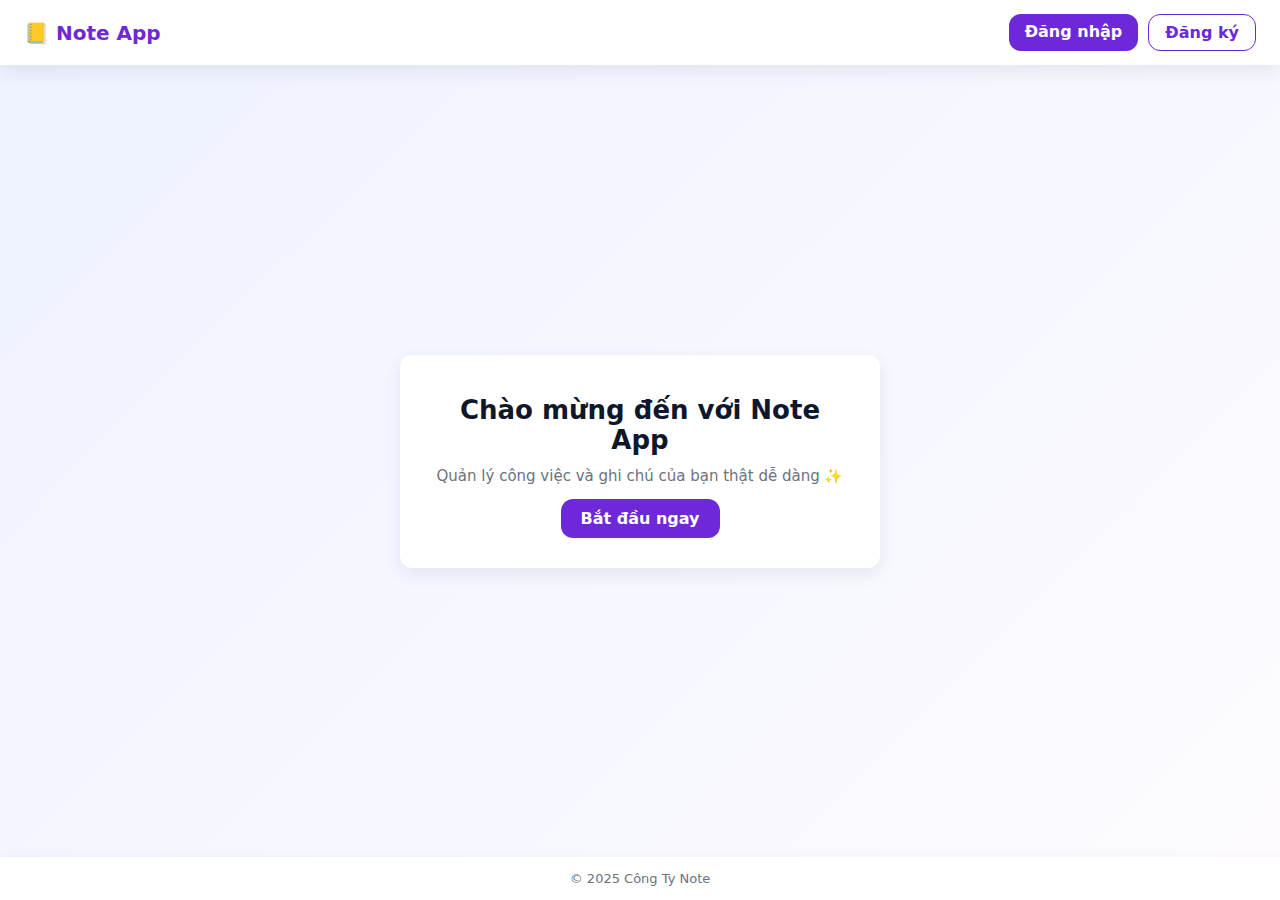
<file: index.html>
<!DOCTYPE html>
<html lang="vi">
<head>
  <meta charset="UTF-8">
  <meta name="viewport" content="width=device-width, initial-scale=1.0">
  <title>Note App</title>
  <link rel="stylesheet" href="./css/main.css">
</head>
<body>
  <header>
    <nav>
      <li><a href="index.html" class="brand">📒 Note App</a></li>
      <div class="nav-right">
        <a href="login.html" class="btn">Đăng nhập</a>
        <a href="signup.html" class="btn btn-outline">Đăng ký</a>
      </div>
    </nav>
  </header>

  <main>
    <div class="welcome-card">
      <h1>Chào mừng đến với Note App</h1>
      <p>Quản lý công việc và ghi chú của bạn thật dễ dàng ✨</p>
      <div class="actions">
        <a href="login.html" class="btn">Bắt đầu ngay</a>
      </div>
    </div>
  </main>

  <footer>
    <p>&copy; 2025 Công Ty Note</p>
  </footer>
  <script type="module" src="./js/firebase-config.js"></script>

</body>
</html>
</file>
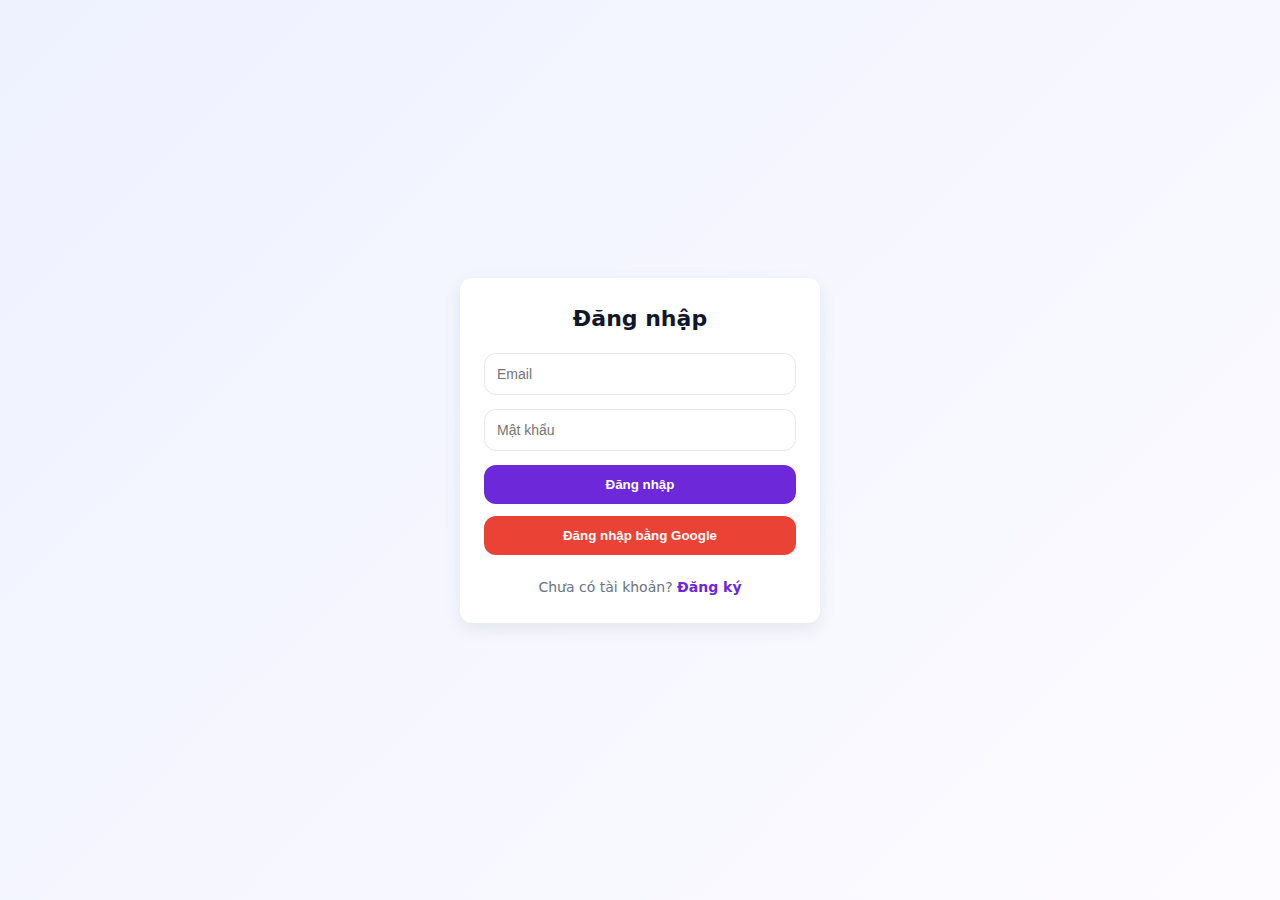
<file: login.html>
<!DOCTYPE html>
<html lang="vi">
<head>
  <meta charset="utf-8" />
  <title>Đăng nhập</title>
  <script src="./js/firebase-config.js"></script>
  <link rel="stylesheet" href="./css/login.css">
</head>
<body>
  <div class="container">
    <h2>Đăng nhập</h2>
    <input id="login-email" type="email" placeholder="Email" required />
    <input id="login-password" type="password" placeholder="Mật khẩu" required />
    <button id="btn-login">Đăng nhập</button>
    <button id="btn-google">Đăng nhập bằng Google</button>
    <div id="login-status" class="status"></div>
    <p>Chưa có tài khoản? <a href="signup.html">Đăng ký</a></p>
  </div>
   <script type="module" src="./js/login.js"></script>
</body>
</html>
</file>
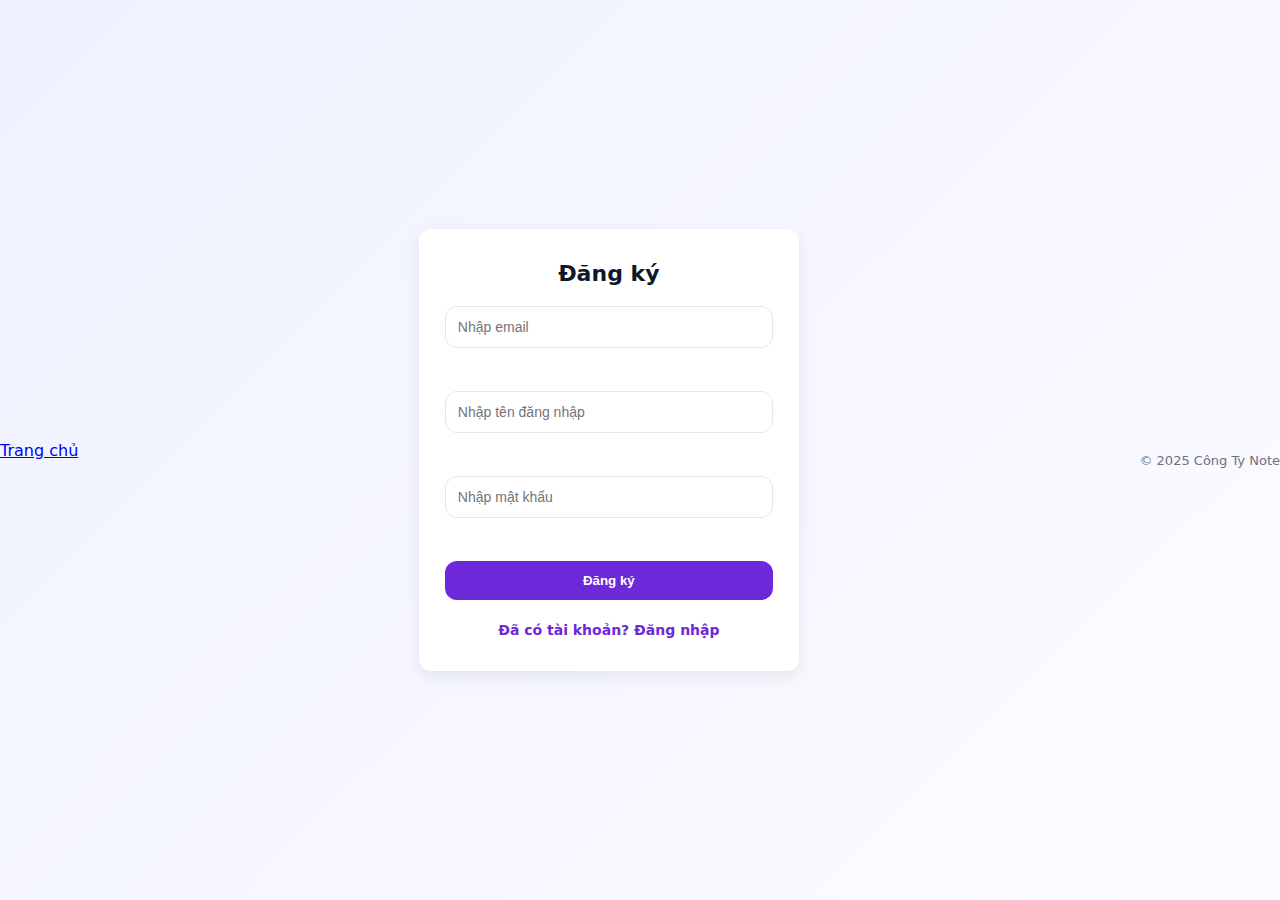
<file: signup.html>
<!DOCTYPE html>
<html lang="vi">
<head>
  <meta charset="UTF-8">
  <meta name="viewport" content="width=device-width, initial-scale=1.0">
  <title>Đăng ký</title>
  <link rel="stylesheet" href="./css/signup.css">
</head>
<body>
    <header>
        <nav>
            <li><a href="./index.html">Trang chủ</a></li>
        </nav>
    </header>
  <div class="container">
    <h2>Đăng ký</h2>
    <form id="loginForm">
        <input type="email" id="email" placeholder="Nhập email" required><br>
        <input type="text" id="username" placeholder="Nhập tên đăng nhập" required><br>
        <input type="password" id="password" placeholder="Nhập mật khẩu" required><br>
        <button id="registerBtn">Đăng ký</button>
    </form>
    <p id="message"></p>
    <a href="login.html" class="link">Đã có tài khoản? Đăng nhập</a>
  </div>
  <footer>
    <p>&copy; 2025 Công Ty Note</p>
  </footer>

  <script src="./js/register.js"></script>
</body>
</html>

<!-- Bat nhanh terminal: Ctrl + ` -->

<!-- B1: git add <dia chi file> -->
<!-- B2: git commit -m "thong diep can truyen tai" -->
<!-- B3: git push -->
</file>
<file: css/main.css>
:root {
  --bg: #f7f8fb;
  --card: #ffffff;
  --accent: #6d28d9;
  --accent-hover: #5b21b6;
  --text: #0f172a;
  --muted: #6b7280;
  --radius: 12px;
  --shadow: 0 6px 18px rgba(16,24,40,0.08);
  --font-sans: "Inter", system-ui, -apple-system, "Segoe UI", Roboto, Arial, sans-serif;
}

* { box-sizing: border-box; margin: 0; padding: 0; }
body {
  font-family: var(--font-sans);
  background: linear-gradient(135deg, #eef2ff, #fdfbff);
  color: var(--text);
  display: flex;
  flex-direction: column;
  min-height: 100vh;
}

/* header */
header {
  background: var(--card);
  box-shadow: var(--shadow);
  padding: 14px 24px;
}
header nav {
  list-style: none;
  display: flex;
  justify-content: space-between;
  align-items: center;
}
.brand {
  font-size: 20px;
  font-weight: 700;
  color: var(--accent);
  text-decoration: none;
}
.nav-right {
  display: flex;
  gap: 10px;
}
.btn {
  padding: 8px 16px;
  border-radius: var(--radius);
  text-decoration: none;
  font-weight: 600;
  transition: all 0.2s ease;
}
.btn {
  background: var(--accent);
  color: white;
}
.btn:hover {
  background: var(--accent-hover);
}
.btn-outline {
  background: transparent;
  border: 1px solid var(--accent);
  color: var(--accent);
}
.btn-outline:hover {
  background: var(--accent);
  color: white;
}

/* main */
main {
  flex: 1;
  display: flex;
  justify-content: center;
  align-items: center;
  padding: 40px 20px;
}
.welcome-card {
  background: var(--card);
  padding: 40px 28px;
  border-radius: var(--radius);
  box-shadow: var(--shadow);
  text-align: center;
  max-width: 480px;
}
.welcome-card h1 {
  font-size: 26px;
  margin-bottom: 12px;
}
.welcome-card p {
  font-size: 15px;
  color: var(--muted);
  margin-bottom: 24px;
}
.actions .btn {
  padding: 10px 20px;
}

/* footer */
footer {
  text-align: center;
  padding: 14px;
  background: var(--card);
  font-size: 13px;
  color: var(--muted);
  box-shadow: var(--shadow);
}
</file>
<file: css/login.css>
:root {
  --bg: #f7f8fb;
  --card: #ffffff;
  --accent: #6d28d9;
  --accent-hover: #5b21b6;
  --google: #ea4335;
  --text: #0f172a;
  --muted: #6b7280;
  --radius: 12px;
  --shadow: 0 6px 18px rgba(16,24,40,0.08);
  --font-sans: "Inter", system-ui, -apple-system, "Segoe UI", Roboto, Arial, sans-serif;
}

* { box-sizing: border-box; margin: 0; padding: 0; }
body {
  font-family: var(--font-sans);
  background: linear-gradient(135deg, #eef2ff, #fdfbff);
  color: var(--text);
  display: flex;
  justify-content: center;
  align-items: center;
  min-height: 100vh;
}

/* container */
.container {
  width: 100%;
  max-width: 360px;
  background: var(--card);
  border-radius: var(--radius);
  padding: 28px 24px;
  box-shadow: var(--shadow);
  text-align: center;
}
.container h2 {
  margin-bottom: 22px;
  font-size: 22px;
  font-weight: 700;
}

/* inputs */
input {
  display: block;
  width: 100%;
  padding: 12px;
  margin-bottom: 14px;
  border-radius: var(--radius);
  border: 1px solid #e5e7eb;
  font-size: 14px;
  outline: none;
  transition: border-color 0.2s, box-shadow 0.2s;
}
input:focus {
  border-color: var(--accent);
  box-shadow: 0 0 0 3px rgba(109,40,217,0.2);
}

/* buttons */
button {
  width: 100%;
  padding: 12px;
  margin-bottom: 12px;
  border: none;
  border-radius: var(--radius);
  font-weight: 600;
  cursor: pointer;
  transition: background 0.2s, transform 0.1s;
}
button:active { transform: scale(0.98); }

#btn-login {
  background: var(--accent);
  color: white;
}
#btn-login:hover {
  background: var(--accent-hover);
}

#btn-google {
  background: var(--google);
  color: white;
}
#btn-google:hover {
  background: #c62828;
}

/* status */
.status {
  margin: 8px 0;
  font-size: 14px;
  color: var(--muted);
}

/* link dưới */
p {
  margin-top: 12px;
  font-size: 14px;
  color: var(--muted);
}
p a {
  color: var(--accent);
  text-decoration: none;
  font-weight: 600;
}
p a:hover {
  text-decoration: underline;
}
</file>
<file: css/signup.css>
:root {
  --bg: #f7f8fb;
  --card: #ffffff;
  --accent: #6d28d9;
  --accent-hover: #5b21b6;
  --text: #0f172a;
  --muted: #6b7280;
  --radius: 12px;
  --shadow: 0 6px 18px rgba(16,24,40,0.08);
  --font-sans: "Inter", system-ui, -apple-system, "Segoe UI", Roboto, Arial, sans-serif;
}

* { box-sizing: border-box; margin: 0; padding: 0; }

body {
  font-family: var(--font-sans);
  background: linear-gradient(135deg, #eef2ff, #fdfbff);
  color: var(--text);
  display: flex;
  justify-content: center;
  align-items: center;
  min-height: 100vh;
}

/* container */
.container {
  width: 100%;
  max-width: 380px;
  margin: auto;
  background: var(--card);
  border-radius: var(--radius);
  padding: 32px 26px;
  box-shadow: var(--shadow);
  text-align: center;
}
.container h2 {
  margin-bottom: 20px;
  font-size: 22px;
  font-weight: 700;
}

/* form */
form {
  display: flex;
  flex-direction: column;
  gap: 12px;
}

input {
  display: block;
  width: 100%;
  padding: 12px;
  border-radius: var(--radius);
  border: 1px solid #e5e7eb;
  font-size: 14px;
  outline: none;
  transition: border-color 0.2s, box-shadow 0.2s;
}
input:focus {
  border-color: var(--accent);
  box-shadow: 0 0 0 3px rgba(109,40,217,0.2);
}

button {
  width: 100%;
  padding: 12px;
  border: none;
  border-radius: var(--radius);
  background: var(--accent);
  color: white;
  font-weight: 600;
  cursor: pointer;
  transition: background 0.2s, transform 0.1s;
}
button:hover {
  background: var(--accent-hover);
}
button:active {
  transform: scale(0.98);
}

/* message */
#message {
  margin-top: 8px;
  font-size: 14px;
  color: var(--muted);
}

/* link dưới form */
.link {
  display: inline-block;
  margin-top: 14px;
  font-size: 14px;
  color: var(--accent);
  text-decoration: none;
  font-weight: 600;
}
.link:hover {
  text-decoration: underline;
}

/* footer */
footer {
  margin-top: 20px;
  text-align: center;
  font-size: 13px;
  color: var(--muted);
}
</file>
